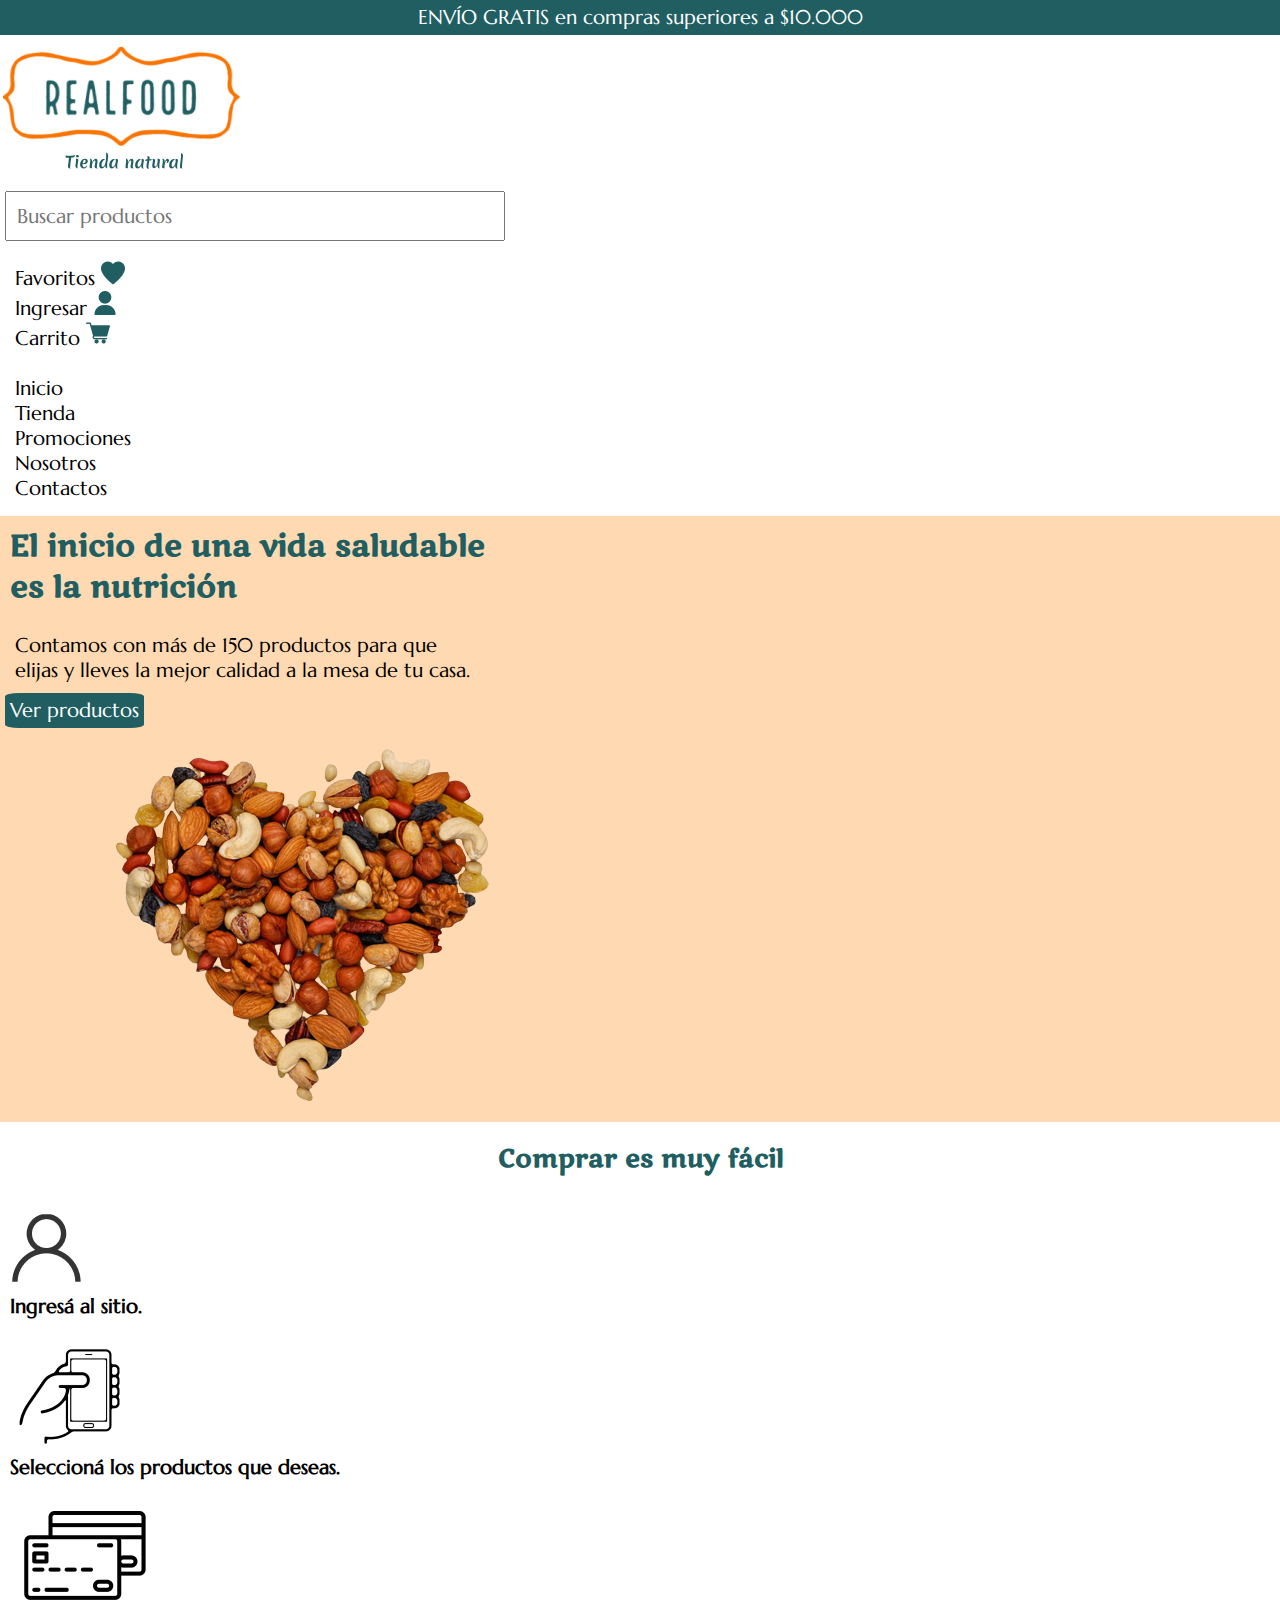
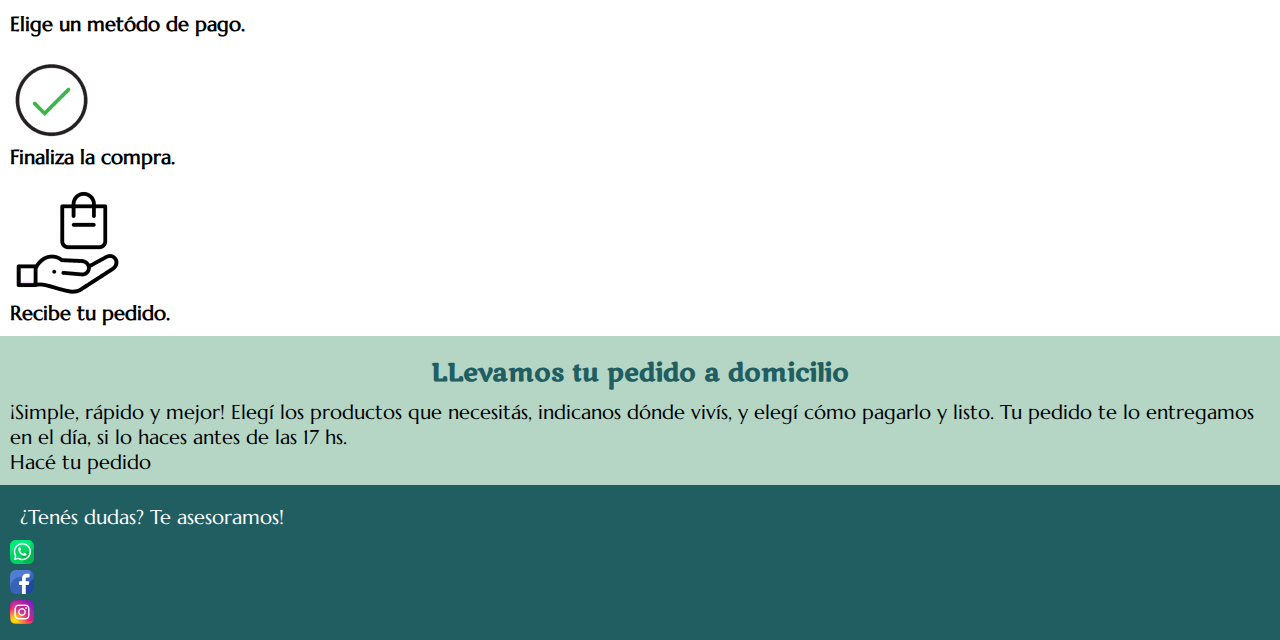
<file: index.html>
<!DOCTYPE html>
<html lang="en">
    <head>
        <meta charset="UTF-8">
        <meta http-equiv="X-UA-Compatible" content="IE=edge">
        <meta name="viewport" content="width=device-width, initial-scale=1.0">
        <title>RealFood</title>
        <link rel="preconnect" href="https://fonts.googleapis.com">
        <link rel="preconnect" href="https://fonts.gstatic.com" crossorigin>
        <link href="https://fonts.googleapis.com/css2?family=Marcellus&family=Marko+One&display=swap" rel="stylesheet">
        <link rel="stylesheet" href="./css/style.css">
    </head>

    <body>
        <header>
		    <div class="header">
				<p> ENVÍO GRATIS en compras superiores a $10.000</p>
            </div>
            <div>
                <img src="./assets/images/logo.png" alt="">
            </div>
            <div class="search">
                <input placeholder="Buscar productos" type="text" value="">      
            </div>
            <div class="nav">
                <ul>
                    <li><a href="">Favoritos</a> <img src="./assets/images/favorite.png" alt=""></li>
                    <li><a href="">Ingresar</a>  <img src="./assets/images/user.png" alt=""></li>
                    <li><a href="">Carrito</a> <img src="./assets/images/shopping-cart.png" alt=""></li>
                </ul>
            </div>
            <nav class="navBar">
                <ul>
                    <li><a href="./index.html">Inicio</a></li>
                    <li><a href="./pages/tienda.html">Tienda</a></li>
                    <li><a href="./pages/promociones.html">Promociones</a></li>
                    <li><a href="./pages/nosotros.html">Nosotros</a></li>
                    <li><a href="./pages/contacto.html">Contactos</a></li>
                </ul>
            </nav>
        </header>
        <main>
            <section> 
                <div class="contenidoPrincipal">
                    <div>
                        <h1>El inicio de una vida saludable <br> es la nutrición</h1>
                    </div>
                    <div>
                        <p>Contamos con más de 150 productos para que <br> elijas y lleves la mejor calidad a la mesa de tu casa. </p>
                        <a href="">Ver productos</a>
                    </div>
                </div>
                <div>
                    <img src="./assets/images/mainprincipal.png" alt="">
                </div>
            </section>
            <section class="sectionCompra">
                <div>
                    <H2>Comprar es muy fácil</H2>
                </div>
                <div> 
                    <img src="./assets/images/compra1.PNG" alt="">
                    <p>
                        <b>Ingresá al sitio.</b>
                    </p>
                </div>
                <div> 
                    <img src="./assets/images/compra2.PNG" alt="">
                    <p>
                        <b>Seleccioná los productos que deseas.</b>
                    </p>
                </div>
                <div> 
                    <img src="./assets/images/compra3.PNG" alt="">
                    <p>
                        <b>Elige un metódo de pago.</b>
                    </p>
                </div>
                <div> 
                    <img src="./assets/images/compra4.PNG" alt="">
                    <p>
                        <b>Finaliza la compra.</b>
                    </p>
                </div>
                <div> 
                    <img src="./assets/images/compra5.PNG" alt="">
                    <p>
                        <b>Recibe tu pedido.</b>
                    </p>
                </div>
            </section>
            <section class="sectionPedido">
                <div>
                    <h2>LLevamos tu pedido a domicilio</h2>
                </div>
                <div>
                    <p>¡Simple, rápido y mejor! Elegí los productos que necesitás, indicanos dónde vivís, y elegí cómo pagarlo y listo. 
                        Tu pedido te lo entregamos en el día, si lo haces antes de las 17 hs.</p>
                </div>
                <div>
                    <a href="">Hacé tu pedido</a>
                </div>
            </section>
        </main>
        <footer class="footer">
            <Div>
                <p>¿Tenés dudas? Te asesoramos!</p>
            </div>
            <div>
                <a href="https://www.whatsapp.com/?lang=es" target="_blank">
                <img src="./assets/images/whatsapp.png" alt=""></a>       
            </div>
            <div>
                <a href="https://www.facebook.com/" target="_blank">
                <img src="./assets/images/facebook.png" alt=""></a>       
            </div>
            <div>
                <a href="https://www.instagram.com" target="_blank">
                <img src="./assets/images/instagram.png" alt=""></a>       
            </div>
        </footer>
    </body>
</html>
</file>
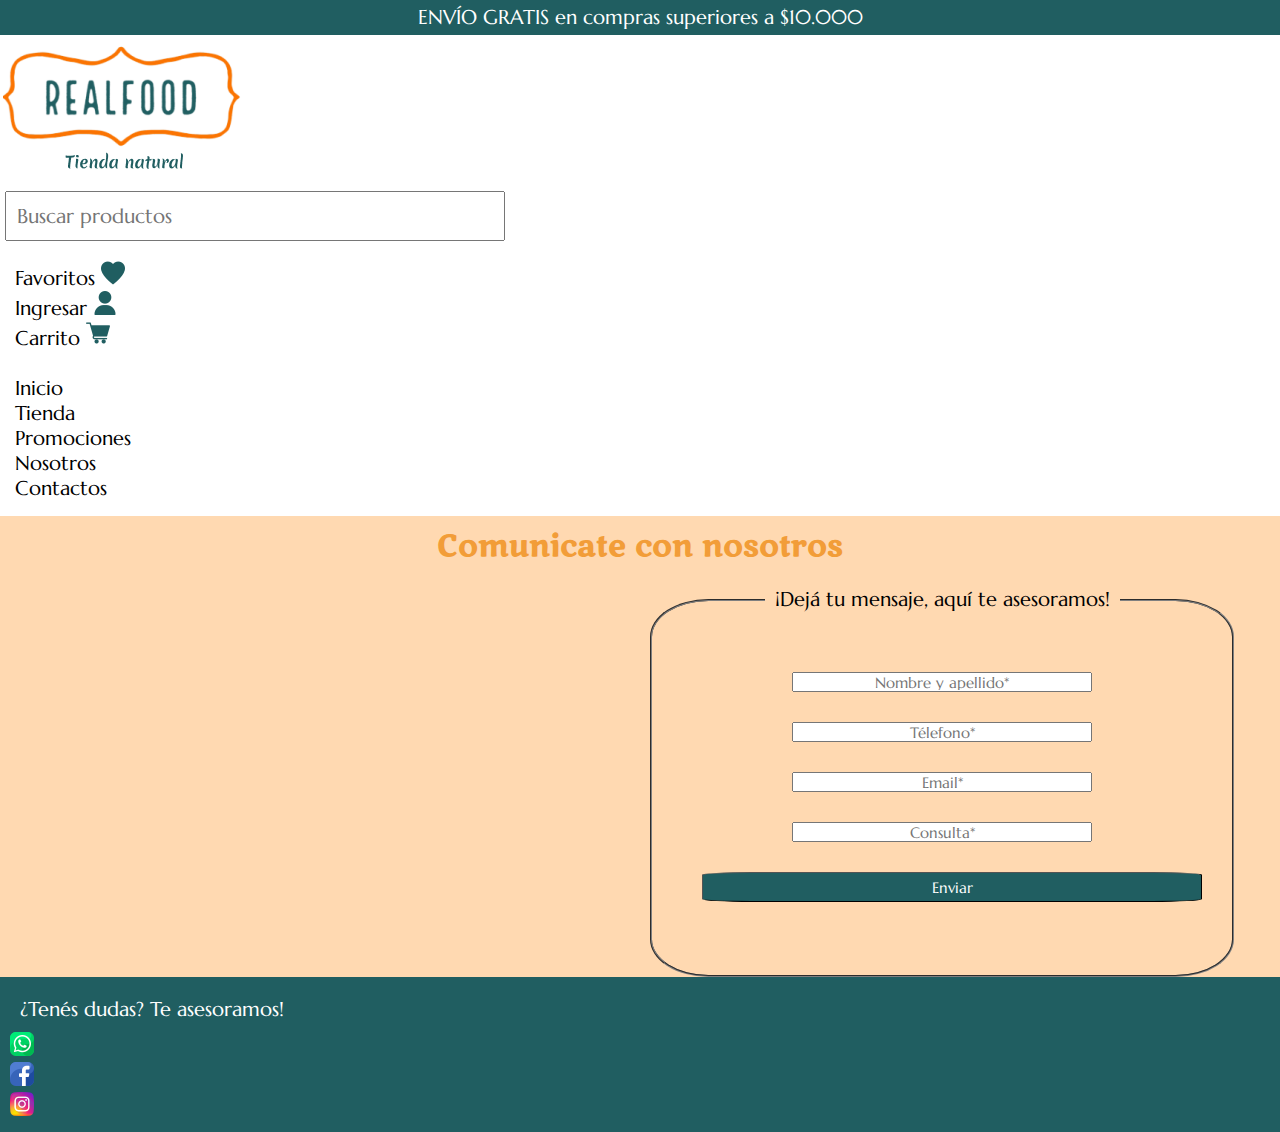
<file: pages/contacto.html>
<!DOCTYPE html>
<html lang="en">
<head>
    <meta charset="UTF-8">
    <meta http-equiv="X-UA-Compatible" content="IE=edge">
    <meta name="viewport" content="width=device-width, initial-scale=1.0">
    <title>Contactos</title>
    <link rel="preconnect" href="https://fonts.googleapis.com">
    <link rel="preconnect" href="https://fonts.gstatic.com" crossorigin>
    <link href="https://fonts.googleapis.com/css2?family=Marcellus&family=Marko+One&display=swap" rel="stylesheet">
    <link rel="stylesheet" href="../css/style.css">
</head>

<body>
    <header>
        <div class="header">
            <p> ENVÍO GRATIS en compras superiores a $10.000</p>
        </div>
        <div>
            <img src="../assets/images/logo.png" alt="">
        </div>
        <div class="search">
            <input placeholder="Buscar productos" type="text" value="">      
        </div>
        <div class="nav">
            <ul>
                <li><a href="">Favoritos</a> <img src="../assets/images/favorite.png" alt=""></li>
                <li><a href="">Ingresar</a>  <img src="../assets/images/user.png" alt=""></li>
                <li><a href="">Carrito</a> <img src="../assets/images/shopping-cart.png" alt=""></li>
            </ul>
        </div>
        <nav class="navBar">
            <ul>
                <li><a href="../index.html">Inicio</a></li>
                <li><a href="./tienda.html">Tienda</a></li>
                <li><a href="./promociones.html">Promociones</a></li>
                <li><a href="./nosotros.html">Nosotros</a></li>
                <li><a href="./contacto.html">Contactos</a></li>
            </ul>
        </nav>
    </header>
    <main class="mainContacto" >
        <H1>Comunicate con nosotros</H1>
        <form action="" method="post">
                <fieldset>
                    <legend> ¡Dejá tu mensaje, aquí te asesoramos! </legend>
                <div>
                    <label for="">
                        <!-- <span>Nombre y Apellido:</span> -->
                        <input type="text" id="" placeholder="Nombre y apellido*">
                    </label>
                </div>
                <div>
                    <label for="">
                        <!--<span>Teléfono:</span> -->
                        <input type="text" id="" placeholder="Télefono*">
                    </label>
                </div>
                <div>
                    <label for="">
                        <!-- <span>Mail:</span> -->
                        <input type="text" id="" placeholder="Email*">
                    </label>
                </div>
                <div>
                    <label for="">
                        <!-- <span>Consulta:</span> -->
                        <input type="text" id="" placeholder="Consulta*">
                    </label>
                </div>
                <div class="divEnviar">
                    <input type="submit" value="Enviar">
                    
                </div>
                <!-- <div>
                    <input type="reset" value="reestablecer">
                </div> -->
                </fieldset>
        </form>
    </main>
    <footer class="footer">
        <Div>
            <p>¿Tenés dudas? Te asesoramos!</p>
        </div>
        <div>
            <a href="https://www.whatsapp.com/?lang=es" target="_blank">
            <img src="../assets/images/whatsapp.png" alt=""></a>       
        </div>
        <div>
            <a href="https://www.facebook.com/" target="_blank">
            <img src="../assets/images/facebook.png" alt=""></a>       
        </div>
        <div>
            <a href="https://www.instagram.com" target="_blank">
            <img src="../assets/images/instagram.png" alt=""></a>       
        </div>
    </footer>
</body>
</html>
</file>
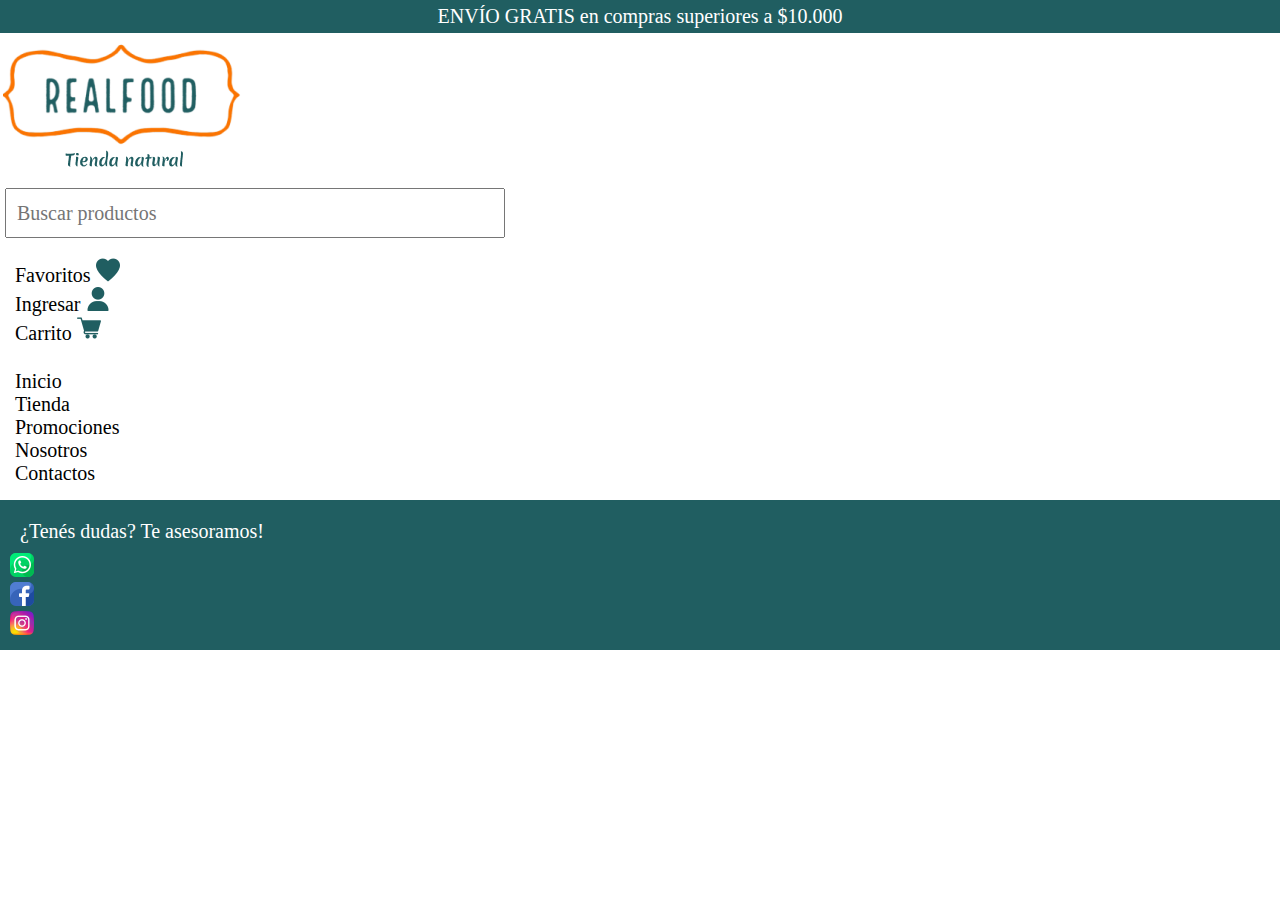
<file: pages/nosotros.html>
<!DOCTYPE html>
<html lang="en">
<head>
    <meta charset="UTF-8">
    <meta http-equiv="X-UA-Compatible" content="IE=edge">
    <meta name="viewport" content="width=device-width, initial-scale=1.0">
    <title>Nosotros</title>
    <link rel="stylesheet" href="../css/style.css">
</head>

<body>
    <header>
        <div class="header">
            <p> ENVÍO GRATIS en compras superiores a $10.000</p>
        </div>
        <div>
            <img src="../assets/images/logo.png" alt="">
        </div>
        <div class="search">
            <input placeholder="Buscar productos" type="text" value="">      
        </div>
        <div class="nav">
            <ul>
                <li><a href="">Favoritos</a> <img src="../assets/images/favorite.png" alt=""></li>
                <li><a href="">Ingresar</a>  <img src="../assets/images/user.png" alt=""></li>
                <li><a href="">Carrito</a> <img src="../assets/images/shopping-cart.png" alt=""></li>
            </ul>
        </div>
        <nav class="navBar"> 
            <ul>
                <li><a href="../index.html">Inicio</a></li>
                <li><a href="./tienda.html">Tienda</a></li>
                <li><a href="./promociones.html">Promociones</a></li>
                <li><a href="./nosotros.html">Nosotros</a></li>
                <li><a href="./contacto.html">Contactos</a></li>
            </ul>
        </nav>
    </header>
    <main>
    </main>
    <footer class="footer">
        <Div>
            <p>¿Tenés dudas? Te asesoramos!</p>
        </div>
        <div>
            <a href="https://www.whatsapp.com/?lang=es" target="_blank">
            <img src="../assets/images/whatsapp.png" alt=""></a>       
        </div>
        <div>
            <a href="https://www.facebook.com/" target="_blank">
            <img src="../assets/images/facebook.png" alt=""></a>       
        </div>
        <div>
            <a href="https://www.instagram.com" target="_blank">
            <img src="../assets/images/instagram.png" alt=""></a>       
        </div>
    </footer>
</body>
</html>
</file>
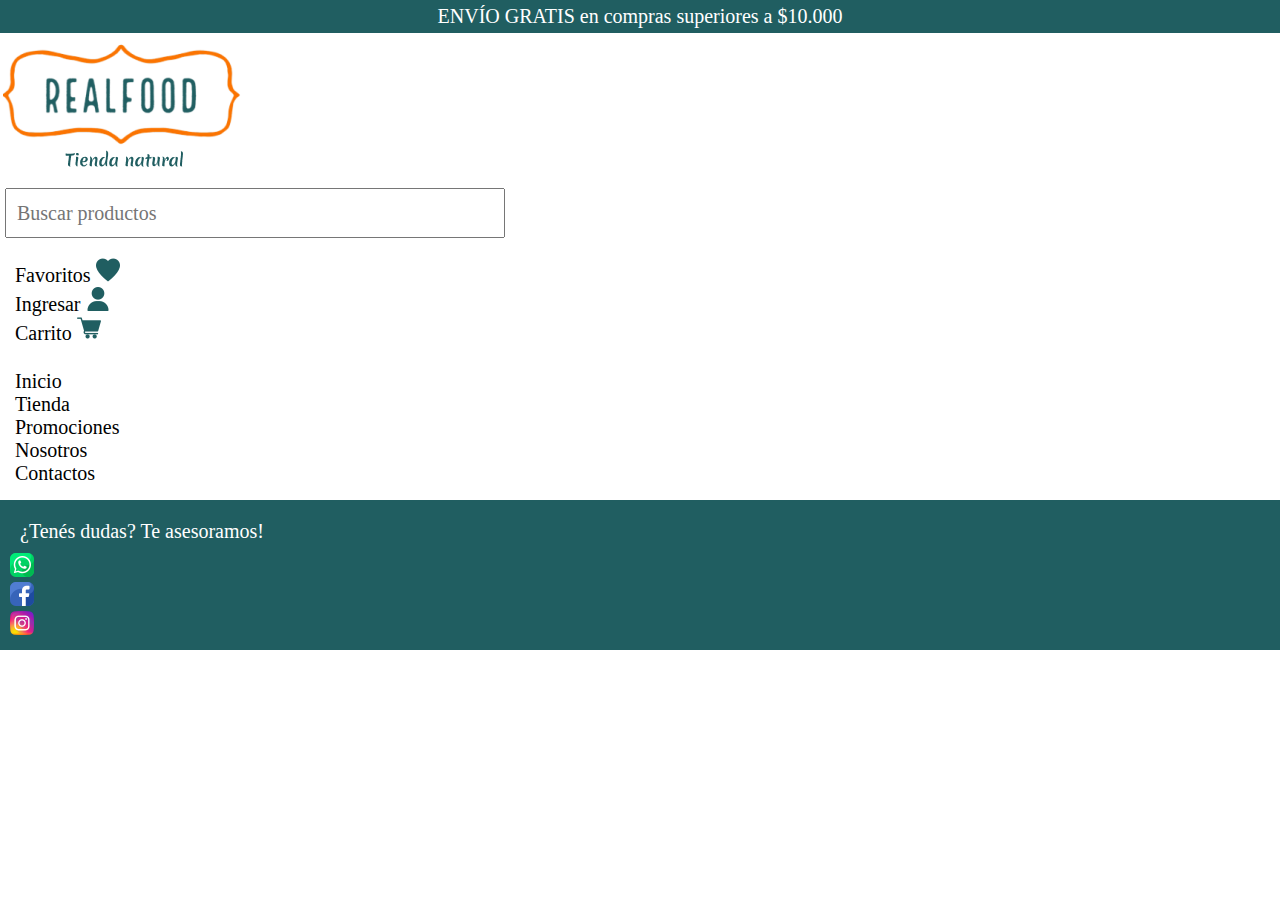
<file: pages/promociones.html>
<!DOCTYPE html>
<html lang="en">
<head>
    <meta charset="UTF-8">
    <meta http-equiv="X-UA-Compatible" content="IE=edge">
    <meta name="viewport" content="width=device-width, initial-scale=1.0">
    <title>Promociones</title>
    <link rel="stylesheet" href="../css/style.css">
</head>

<body>
    <header>
        <div class="header">
            <p> ENVÍO GRATIS en compras superiores a $10.000</p>
        </div>
        <div>
            <img src="../assets/images/logo.png" alt="">
        </div>
        <div class="search">
            <input placeholder="Buscar productos" type="text" value="">      
        </div>
        <div class="nav">
            <ul>
                <li><a href="">Favoritos</a> <img src="../assets/images/favorite.png" alt=""></li>
                <li><a href="">Ingresar</a>  <img src="../assets/images/user.png" alt=""></li>
                <li><a href="">Carrito</a> <img src="../assets/images/shopping-cart.png" alt=""></li>
            </ul>
        </div>
        <nav class="navBar"> 
            <ul>
                <li><a href="../index.html">Inicio</a></li>
                <li><a href="./tienda.html">Tienda</a></li>
                <li><a href="./promociones.html">Promociones</a></li>
                <li><a href="./nosotros.html">Nosotros</a></li>
                <li><a href="./contacto.html">Contactos</a></li>
            </ul>
        </nav>
    </header>
    <main></main>
    <footer class="footer">
        <Div>
            <p>¿Tenés dudas? Te asesoramos!</p>
        </div>
        <div>
            <a href="https://www.whatsapp.com/?lang=es" target="_blank">
            <img src="../assets/images/whatsapp.png" alt=""></a>       
        </div>
        <div>
            <a href="https://www.facebook.com/" target="_blank">
            <img src="../assets/images/facebook.png" alt=""></a>       
        </div>
        <div>
            <a href="https://www.instagram.com" target="_blank">
            <img src="../assets/images/instagram.png" alt=""></a>       
        </div>
    </footer>
</body>
</html>
</file>
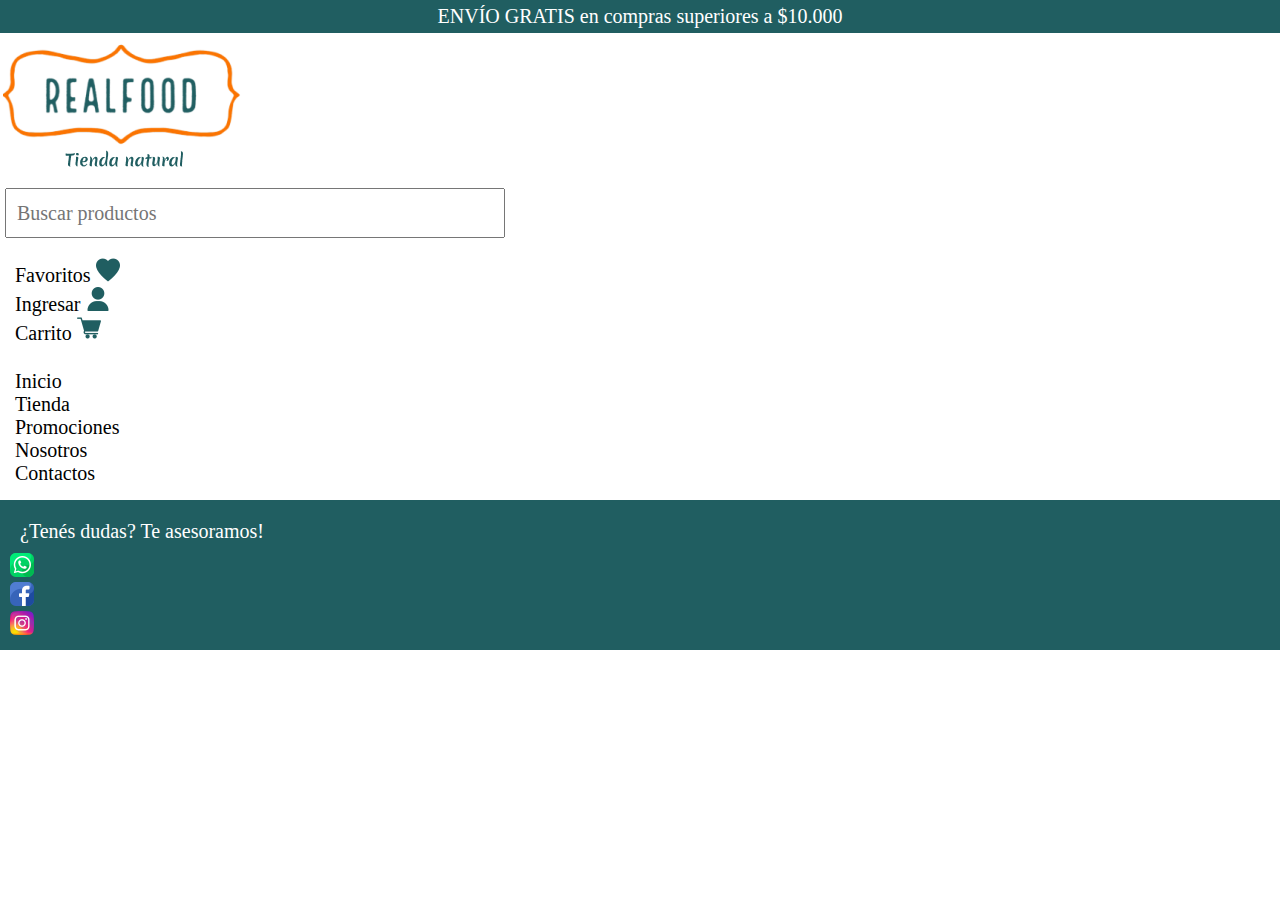
<file: pages/tienda.html>
<!DOCTYPE html>
<html lang="en">
<head>
    <meta charset="UTF-8">
    <meta http-equiv="X-UA-Compatible" content="IE=edge">
    <meta name="viewport" content="width=device-width, initial-scale=1.0">
    <title>Tienda</title>
    <link rel="stylesheet" href="../css/style.css">
</head>

<body>
    <header>
        <div class="header">
            <p> ENVÍO GRATIS en compras superiores a $10.000</p>
        </div>
        <div>
            <img src="../assets/images/logo.png" alt="">
        </div>
        <div class="search">
            <input placeholder="Buscar productos" type="text" value="">      
        </div>
        <div class="nav">
        <ul>
            <li><a href="">Favoritos</a> <img src="../assets/images/favorite.png" alt=""></li>
            <li><a href="">Ingresar</a>  <img src="../assets/images/user.png" alt=""></li>
            <li><a href="">Carrito</a> <img src="../assets/images/shopping-cart.png" alt=""></li>
        </ul>
        </div>
        <nav class="navBar"> 
            <ul>
                <li><a href="../index.html">Inicio</a></li>
                <li><a href="./tienda.html">Tienda</a></li>
                <li><a href="./promociones.html">Promociones</a></li>
                <li><a href="./nosotros.html">Nosotros</a></li>
                <li><a href="./contacto.html">Contactos</a></li>
            </ul>
        </nav>
    </header>
    <main></main>
    <footer class="footer">
        <Div>
            <p>¿Tenés dudas? Te asesoramos!</p>
        </div>
        <div>
            <a href="https://www.whatsapp.com/?lang=es" target="_blank">
            <img src="../assets/images/whatsapp.png" alt=""></a>       
        </div>
        <div>
            <a href="https://www.facebook.com/" target="_blank">
            <img src="../assets/images/facebook.png" alt=""></a>       
        </div>
        <div>
            <a href="https://www.instagram.com" target="_blank">
            <img src="../assets/images/instagram.png" alt=""></a>       
        </div>
    </footer>
</body>
</html>
</file>
<file: css/style.css>
*{
    padding: 0; /*Le da tamaño a la caja de manera interna*/
    margin: 0;
    box-sizing: border-box;
}

/*Colores
    #205E61 (verde oscuro)
    #B5D5C5 (verde claro)
    #F29D38 (naranja oscuro)
    #FFD9B1 (naranja claro)
*/

/*Fuentes
font-family: 'Marcellus', serif;
font-family: 'Marko One', serif;
*/

/*Inicio de estilos de header*/


.header{
    background-color: #205E61;
    margin: 0px;
    padding: 5px;
    color: white;
    font-family:'Marcellus', serif;
    font-size: 20px;
    text-align: center;
}

header{
    padding: 0px;
    margin: 0px;
    background-color: #FFFFFF;
    color: black;
    font-family:'Marcellus', serif ;
    font-size: 20px;
}

a {
    text-decoration: none;
    color: black;
    font-family:'Marcellus', serif ;
    font-size: 20px;
}

.nav ul {
    margin: 5px;
    padding: 10px;
    list-style-type: none;
    text-decoration: none;
    
}
.navBar ul {
    margin: 5px;
    padding: 10px;
    color: black;
    font-family:'Marcellus', serif ;
    font-size: 20px;
    list-style-type: none;
    text-decoration: none;
}


.search input {
    margin: 5px;
    padding: 10px;
    width: 500px;
    height: 50px; 
    font-family:'Marcellus', serif ;
    font-size: 20px;
    
}


/*Inicio de main*/

main{ 
    background-color: #FFD9B1;
}

.contenidoPrincipal h1 {
    /*Fuentes*/
    font-family: 'Marko One', serif;
    font-size: 30px;
    /* font-weight:; */
    font-style: normal;
    /*Texto*/
    text-align: left; /*Movimiento de los textos*/
    /*text-transform: ; /*Mayuscula (uppercase), minuscula (lowercase), primeras letras en mayusculas (capitalize)*/
    /*text-decoration: ; Subrayado por arriba (overline), por debajo (underline), para tachar (line-through) */
    letter-spacing: 0px ;
    /* text-shadow: 1px 4px 6px #205E61; Sombra*/
    color: #205E61;
    margin-top: 5px ;
    padding: 10px;
}

.contenidoPrincipal div p {
    font-family: 'Marcellus', serif;
    font-size: 20px;
    color: black;
    padding: 10px;
    margin: 5px;
  
}

.contenidoPrincipal a {
    font-family: 'Marcellus', serif;
    font-size: 20px;
    color: white;
    background-color: #205E61;
    border-radius: 10%;
    padding: 5px;
    margin: 5px ;
}


.sectionCompra{
    background-color: #FFFFFF; 
}

.sectionCompra h2 {
    color: #205E61;
    font-family: 'Marko One', serif;
    font-size: 25px;
    text-align: center;
    padding: 10px;
    margin: 0px;  

}

.sectionCompra div {
    padding:10px;
    margin: 0px;  
}

.sectionCompra b {
    color: black;
    font-family: 'Marcellus', serif;
    font-size: 20px;
    
}

.sectionPedido {
    background-color: #B5D5C5;
    padding: 10px;
}

.sectionPedido h2 {
    color: #205E61;
    font-family: 'Marko One', serif;
    font-size: 25px;
    text-align: center;
    padding: 10px;
}

.sectionPedido p {
    color: black;
    font-family: 'Marcellus', serif;
    font-size: 20px;
}

.sectionPedido a {
    color: black;
    font-family: 'Marcellus', serif;
    font-size: 20px;
    
}


/*Inicio de footer*/

footer{
    background-color: #205E61;
    padding: 10px;
    margin: 0px;
}

.footer p{
    color: white; 
    font-family: 'Marcellus', serif;
    font-size: 20px;
    padding: 10px;
    margin: 0px;
}


.mainContacto h1 {
    color: #F29D38;
    font-family: 'Marko One', serif;
    font-size: 30px;
    padding: 10px;
    margin: 0px;
    text-align: center;
 }

 .mainContacto div {
    margin: 0px;
    padding: 10px;
    width: 500px;
    height: 50px; 
 }


.mainContacto fieldset {
    padding: 40px;
    margin-left: 650px;
    width: 150px;
    height: 400px;
    text-align: center;
    border-color: #808080;
    border-radius: 10%;
    border-width: 2px;
    
}

.mainContacto legend {
    color:black;
    font-family: 'Marcellus', serif;
    font-size: 20px;
    padding: 10px;
    margin: 0px;
} 

 .mainContacto input {
    color:black;
    font-family: 'Marcellus', serif;
    font-size: 15px;
    text-align: center;
    width: 300px;
    height: 20px;
 }

 .divEnviar input {
    color: white;
    background-color: #205E61;
    border-radius: 10%;
    border-width: 1px;
    width: 500px;
    height: 30px;

 }


 .footer {
    color: black; 
    font-family: 'Marcellus', serif;
    font-size: 20px;
    padding: 10px;
    margin: 0px;
    
}
</file>
